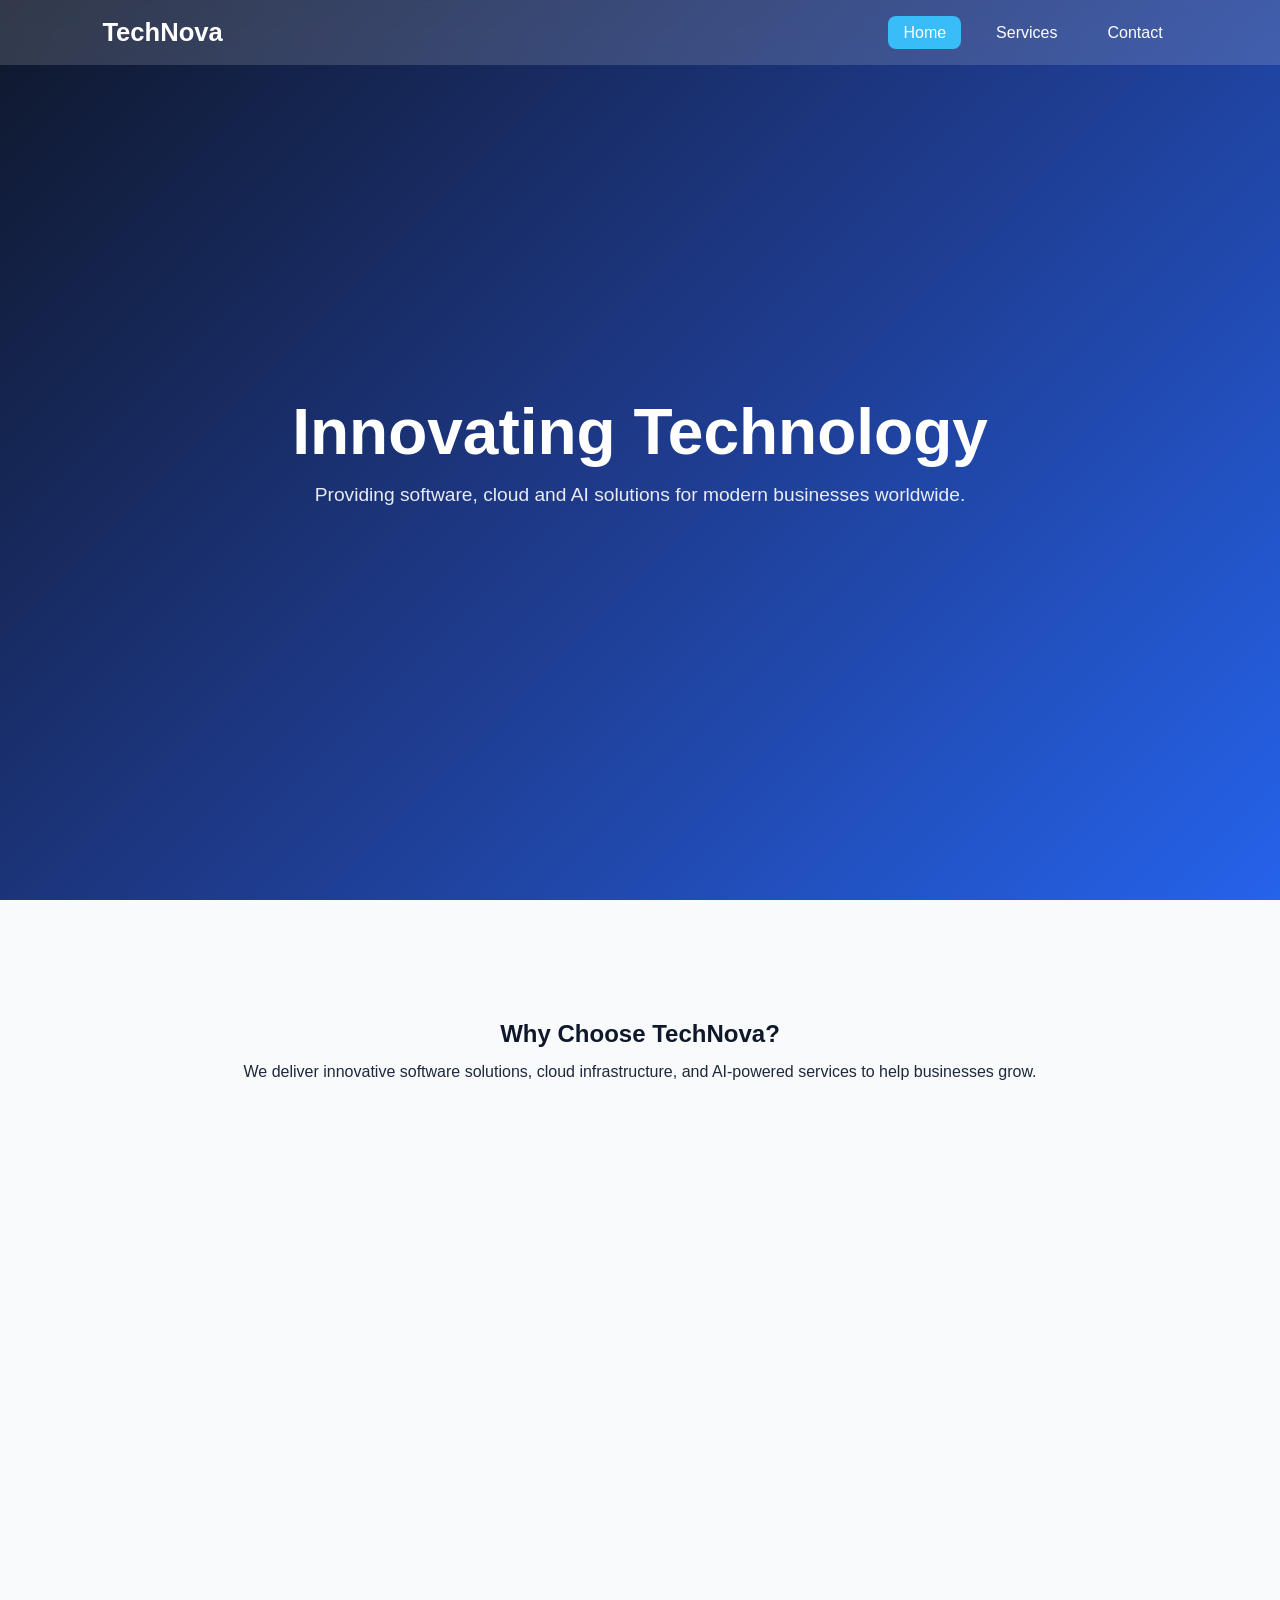
<file: index.html>
<!DOCTYPE html>
<html>
<head>
<title>TechNova - Home</title>

<link rel="stylesheet" href="style.css">
</head>

<body>

<nav class="navbar">

<div class="logo">TechNova</div>

<ul class="nav-links">
<li><a href="index.html" class="active">Home</a></li>
<li><a href="services.html">Services</a></li>
<li><a href="contact.html">Contact</a></li>
</ul>

</nav>

<section class="hero">
    <h1>Innovating Technology</h1>
    <p>
        Providing software, cloud and AI solutions
        for modern businesses worldwide.
    </p>
</section>

<section class="section">
    <h1>Why Choose TechNova?</h1>
    <p>
        We deliver innovative software solutions,
        cloud infrastructure, and AI-powered services
        to help businesses grow.
    </p>
</section>

<script src="script.js"></script>

</body>
</html>
</file>
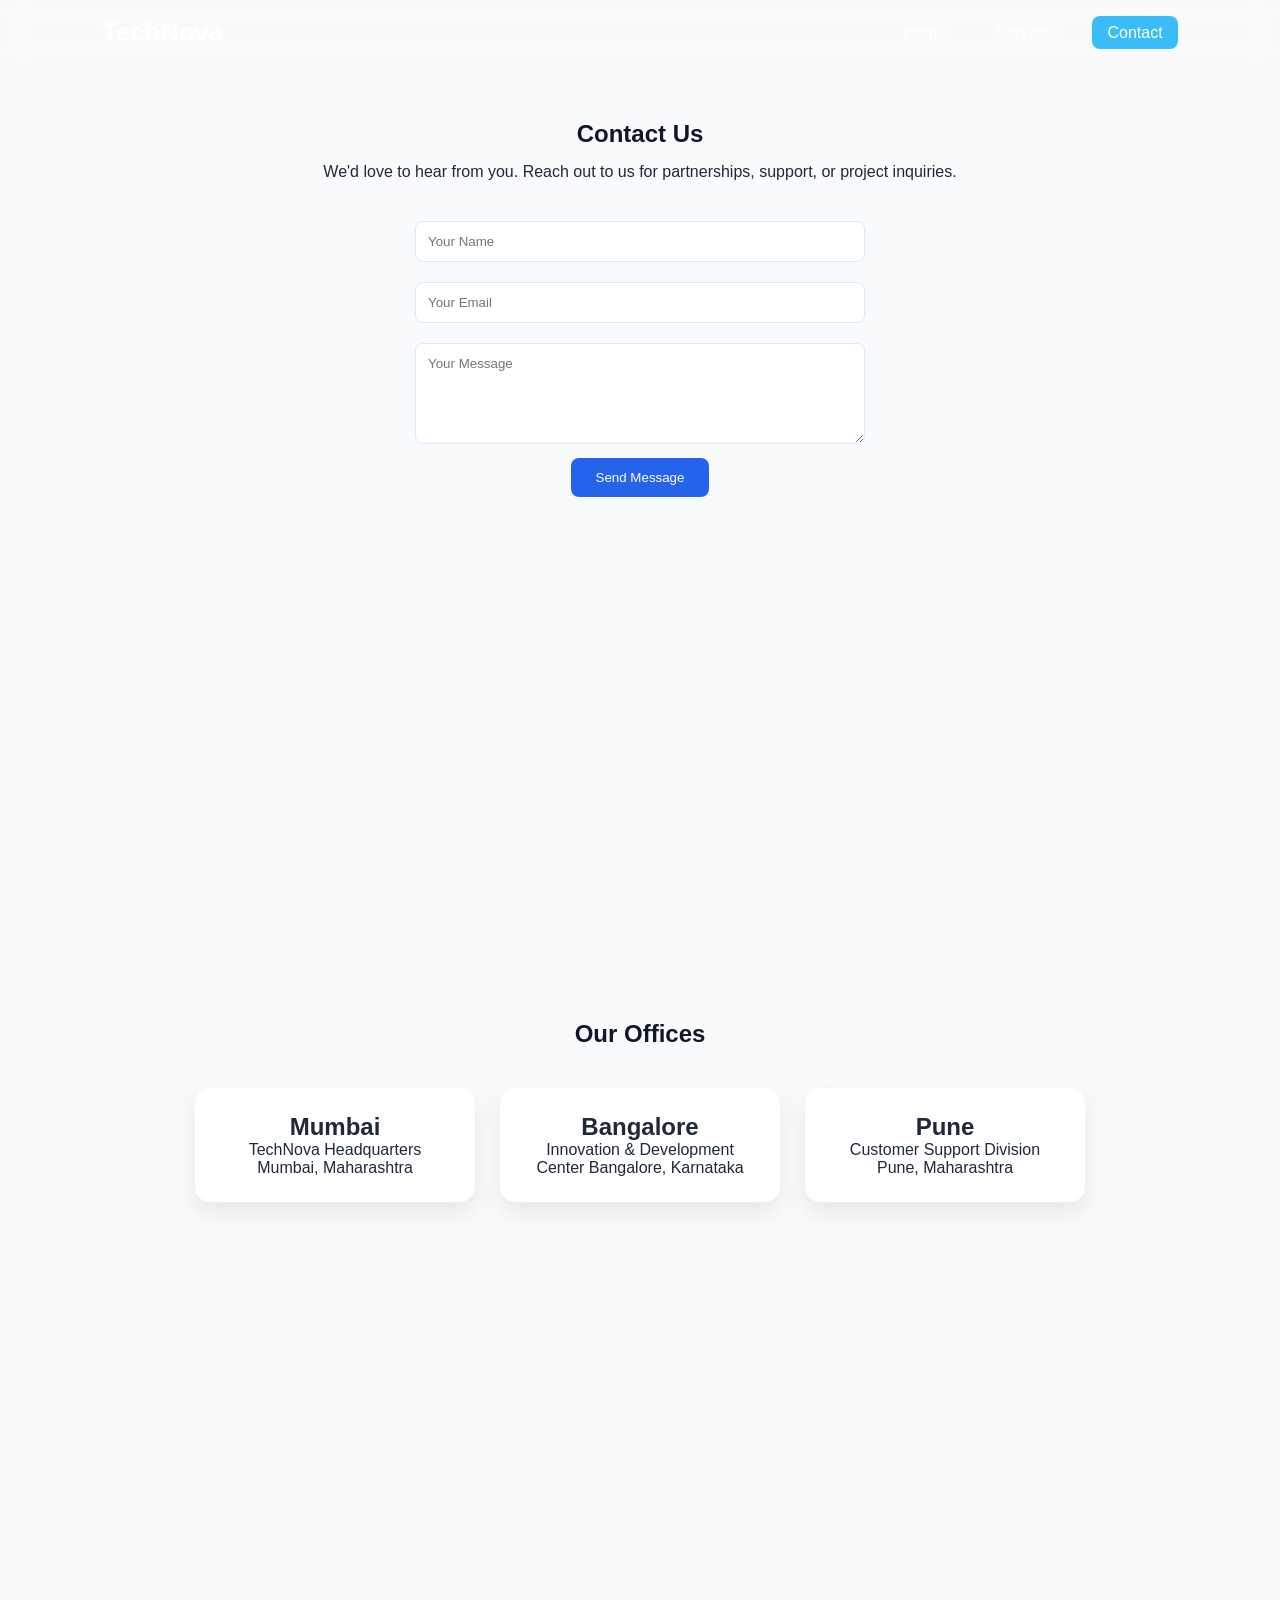
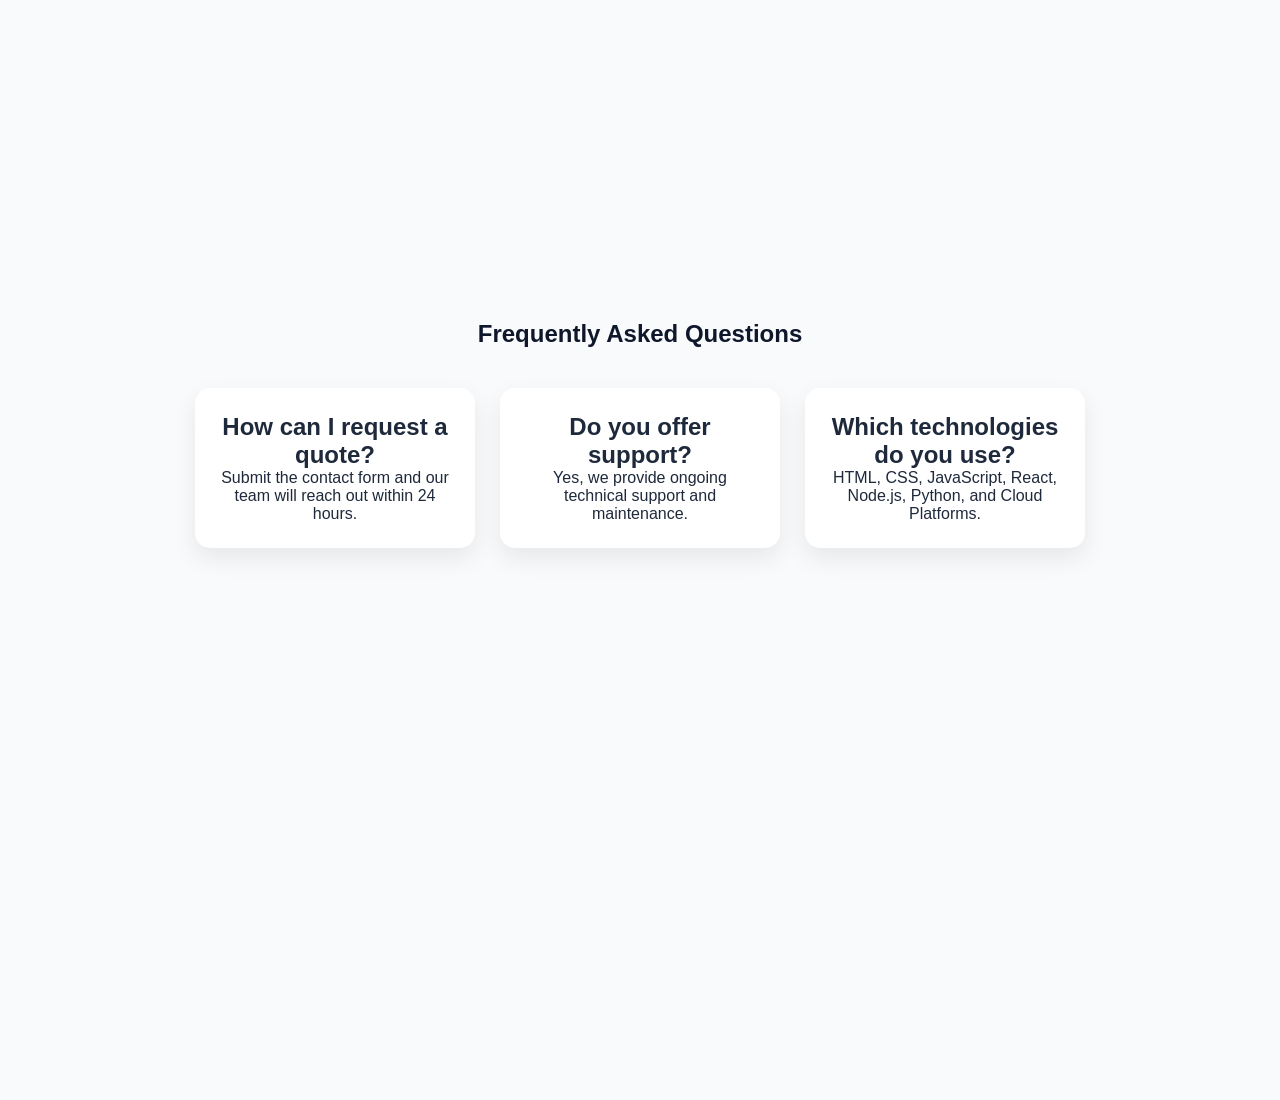
<file: contact.html>
<!DOCTYPE html>
<html>
<head>
<title>Contact</title>

<link rel="stylesheet" href="style.css">
</head>

<body>

<nav class="navbar">

<div class="logo">TechNova</div>

<ul class="nav-links">
<li><a href="index.html">Home</a></li>
<li><a href="services.html">Services</a></li>
<li><a href="contact.html" class="active">Contact</a></li>
</ul>

</nav>

<section class="section">

    <h1>Contact Us</h1>

    <p>
        We'd love to hear from you. Reach out to us for
        partnerships, support, or project inquiries.
    </p>

    <form>

        <input type="text" placeholder="Your Name">

        <input type="email" placeholder="Your Email">

        <textarea rows="5"
        placeholder="Your Message"></textarea>

        <button>
            Send Message
        </button>

    </form>

</section>

<section class="section">

    <h1>Our Offices</h1>

    <div class="card-container">

        <div class="card">
            <h2>Mumbai</h2>
            <p>
                TechNova Headquarters
                Mumbai, Maharashtra
            </p>
        </div>

        <div class="card">
            <h2>Bangalore</h2>
            <p>
                Innovation & Development Center
                Bangalore, Karnataka
            </p>
        </div>

        <div class="card">
            <h2>Pune</h2>
            <p>
                Customer Support Division
                Pune, Maharashtra
            </p>
        </div>

    </div>

</section>

<section class="section">

    <h1>Frequently Asked Questions</h1>

    <div class="card-container">

        <div class="card">
            <h2>How can I request a quote?</h2>
            <p>
                Submit the contact form and our team
                will reach out within 24 hours.
            </p>
        </div>

        <div class="card">
            <h2>Do you offer support?</h2>
            <p>
                Yes, we provide ongoing technical
                support and maintenance.
            </p>
        </div>

        <div class="card">
            <h2>Which technologies do you use?</h2>
            <p>
                HTML, CSS, JavaScript, React,
                Node.js, Python, and Cloud Platforms.
            </p>
        </div>

    </div>

</section>

<script src="script.js"></script>

</body>
</html>
</file>
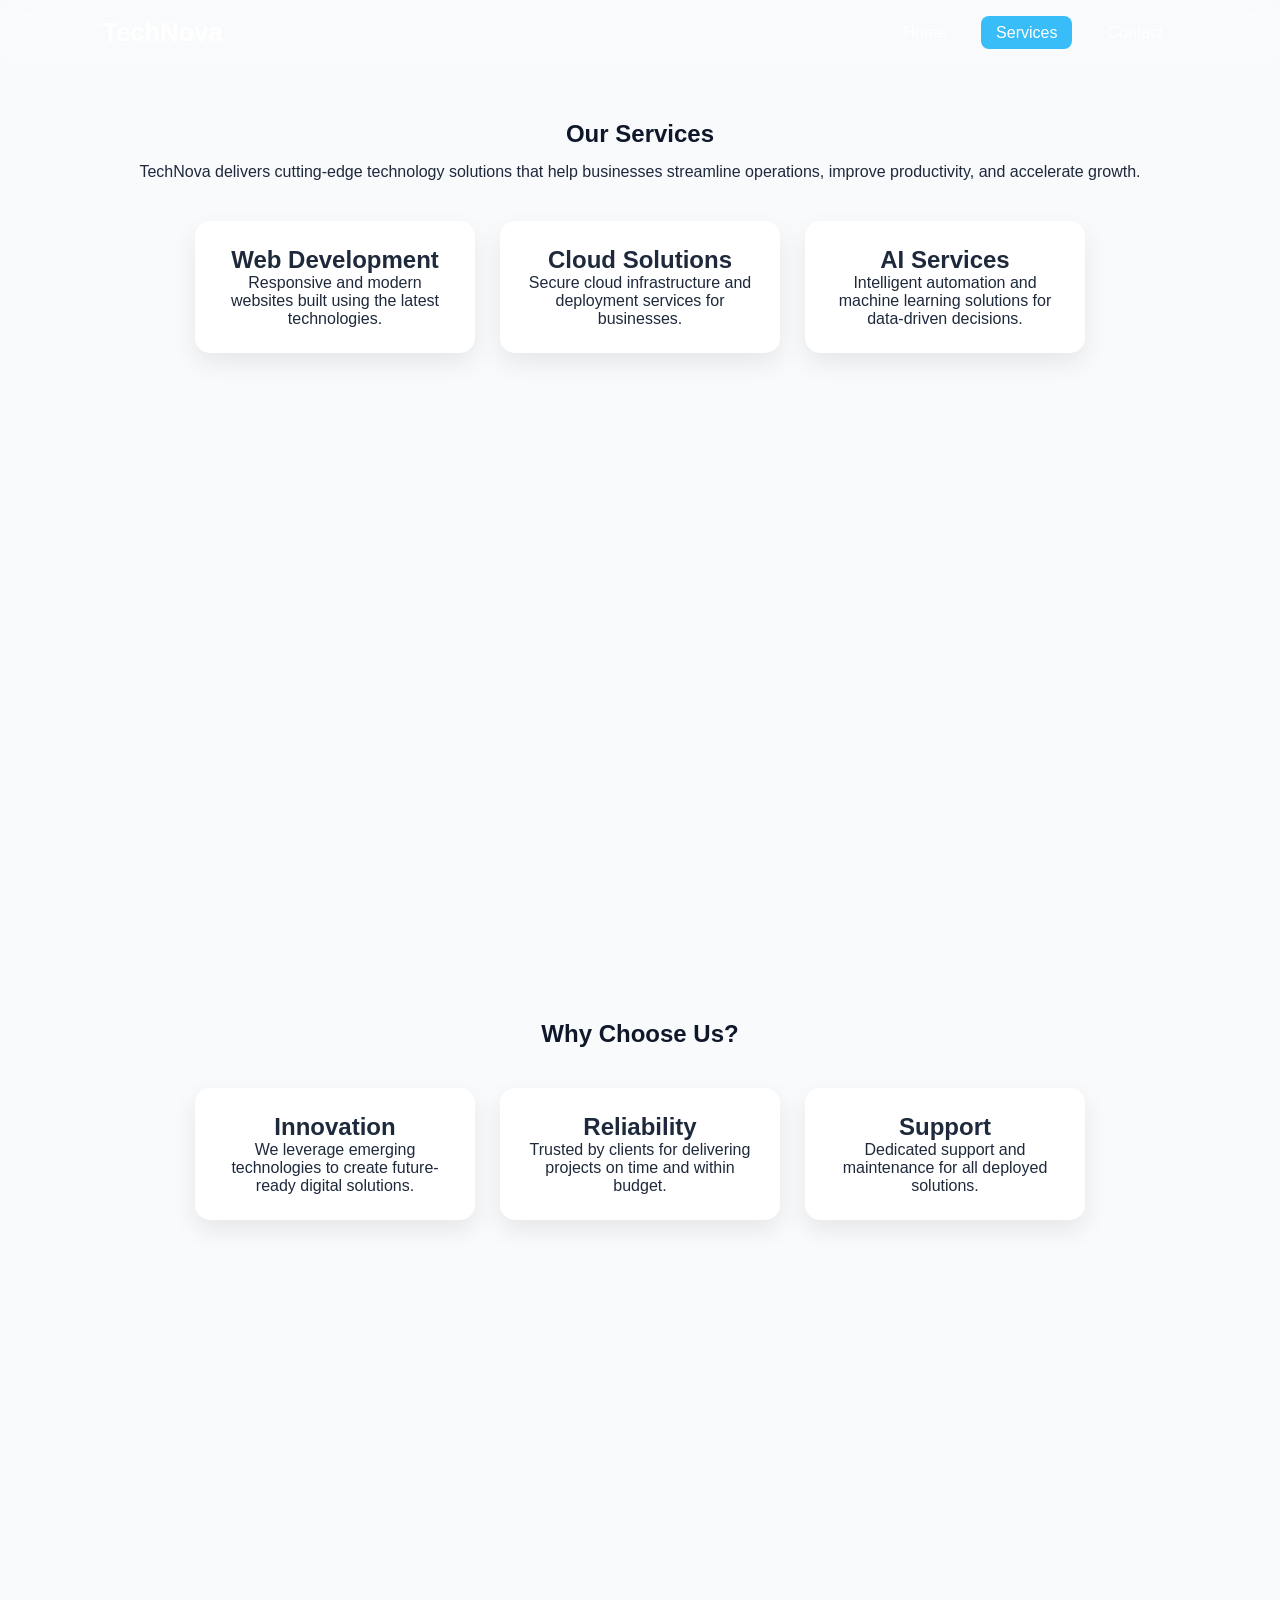
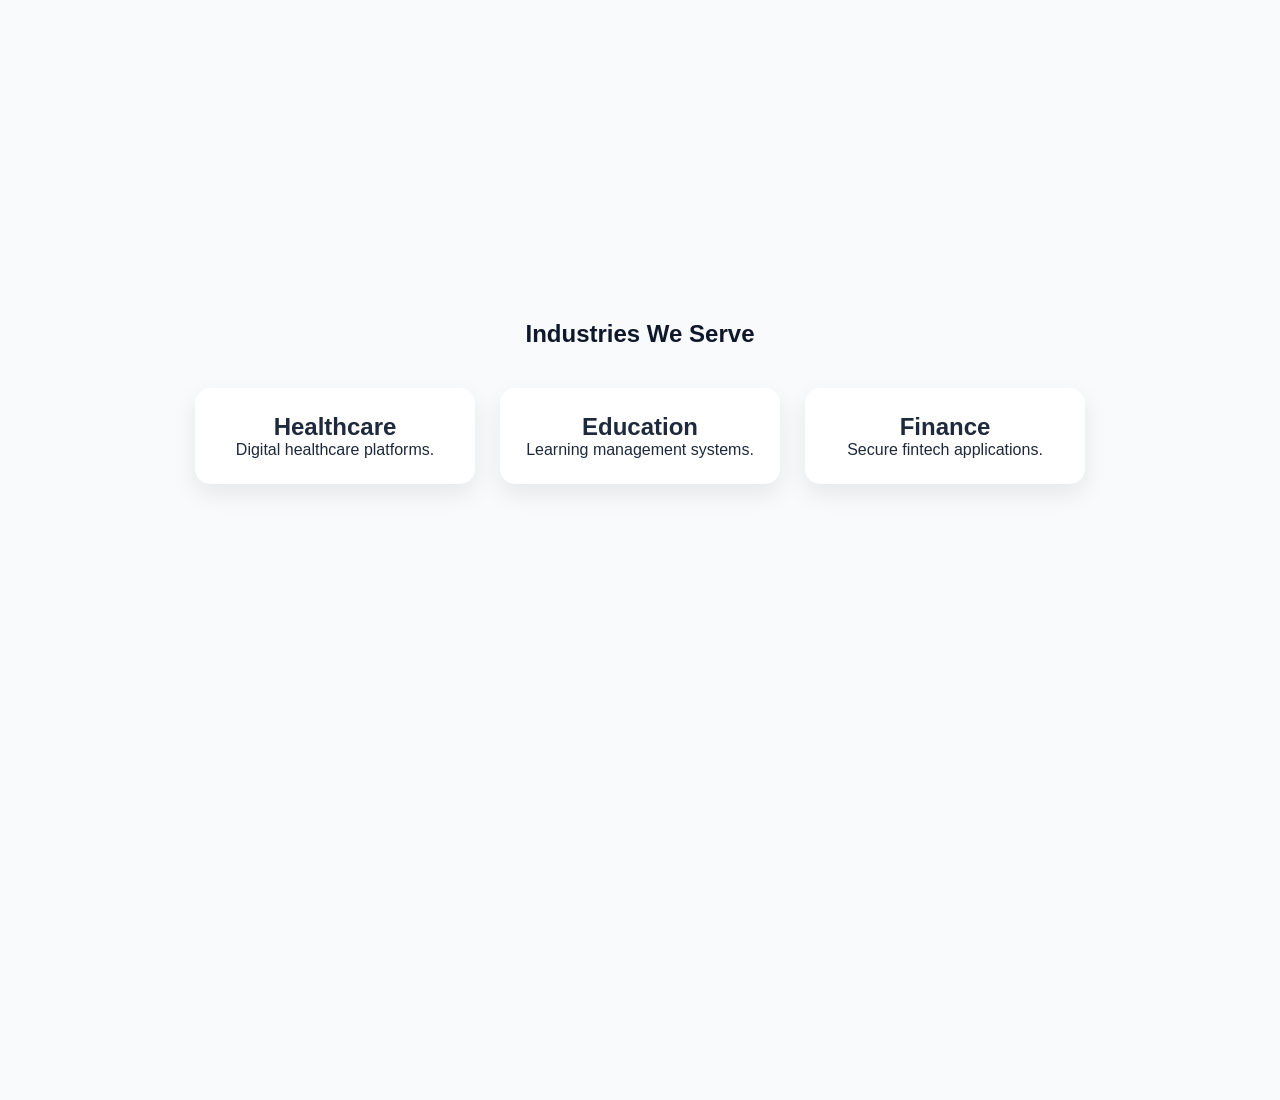
<file: services.html>
<!DOCTYPE html>
<html>
<head>
<title>Services</title>

<link rel="stylesheet" href="style.css">
</head>

<body>

<nav class="navbar">

<div class="logo">TechNova</div>

<ul class="nav-links">
<li><a href="index.html">Home</a></li>
<li><a href="services.html" class="active">Services</a></li>
<li><a href="contact.html">Contact</a></li>
</ul>

</nav>

<section class="section">

    <h1>Our Services</h1>

    <p>
        TechNova delivers cutting-edge technology solutions
        that help businesses streamline operations,
        improve productivity, and accelerate growth.
    </p>

    <div class="card-container">

        <div class="card">
            <h2>Web Development</h2>
            <p>
                Responsive and modern websites built using
                the latest technologies.
            </p>
        </div>

        <div class="card">
            <h2>Cloud Solutions</h2>
            <p>
                Secure cloud infrastructure and deployment
                services for businesses.
            </p>
        </div>

        <div class="card">
            <h2>AI Services</h2>
            <p>
                Intelligent automation and machine learning
                solutions for data-driven decisions.
            </p>
        </div>

    </div>

</section>

<section class="section">

    <h1>Why Choose Us?</h1>

    <div class="card-container">

        <div class="card">
            <h2>Innovation</h2>
            <p>
                We leverage emerging technologies to create
                future-ready digital solutions.
            </p>
        </div>

        <div class="card">
            <h2>Reliability</h2>
            <p>
                Trusted by clients for delivering projects
                on time and within budget.
            </p>
        </div>

        <div class="card">
            <h2>Support</h2>
            <p>
                Dedicated support and maintenance for all
                deployed solutions.
            </p>
        </div>

    </div>

</section>

<section class="section">

    <h1>Industries We Serve</h1>

    <div class="card-container">

        <div class="card">
            <h2>Healthcare</h2>
            <p>Digital healthcare platforms.</p>
        </div>

        <div class="card">
            <h2>Education</h2>
            <p>Learning management systems.</p>
        </div>

        <div class="card">
            <h2>Finance</h2>
            <p>Secure fintech applications.</p>
        </div>

    </div>

</section>

<script src="script.js"></script>

</body>
</html>
</file>
<file: style.css>
*{
    margin:0;
    padding:0;
    box-sizing:border-box;
    font-family:'Segoe UI',sans-serif;
}

html{
    scroll-behavior:smooth;
}

body{
    background:#f8fafc;
    color:#1e293b;
}

/* NAVBAR */

.navbar{
    position:fixed;
    top:0;
    width:100%;
    padding:18px 8%;
    display:flex;
    justify-content:space-between;
    align-items:center;
    background:rgba(255,255,255,.15);
    backdrop-filter:blur(12px);
    transition:.3s;
    z-index:1000;
}

.navbar.scrolled{
    background:#0f172a;
    box-shadow:0 5px 20px rgba(0,0,0,.15);
}

.logo{
    font-size:1.6rem;
    font-weight:700;
    color:#fff;
}

.nav-links{
    display:flex;
    gap:20px;
    list-style:none;
}

.nav-links a{
    text-decoration:none;
    color:#fff;
    padding:8px 15px;
    border-radius:8px;
    transition:.3s;
}

.nav-links a:hover,
.active{
    background:#38bdf8;
    color:#fff;
}

/* HERO */

.hero{
    height:100vh;
    display:flex;
    flex-direction:column;
    justify-content:center;
    align-items:center;
    text-align:center;
    padding:20px;
    color:white;

    background:
    linear-gradient(
    135deg,
    #0f172a,
    #1e3a8a,
    #2563eb
    );
}

.hero h1{
    font-size:4rem;
    margin-bottom:15px;
}

.hero p{
    max-width:700px;
    font-size:1.2rem;
    opacity:.9;
}

.hero button{
    margin-top:25px;
}

/* SECTIONS */

.section{
    min-height:100vh;
    padding:120px 8%;
    text-align:center;
}

.section h1{
    margin-bottom:15px;
    color:#0f172a;
}

/* CARDS */

.card-container{
    display:flex;
    flex-wrap:wrap;
    justify-content:center;
    gap:25px;
    margin-top:40px;
}

.card{
    width:280px;
    padding:25px;
    border-radius:15px;
    background:white;
    box-shadow:0 10px 25px rgba(0,0,0,.08);
    transition:.3s;
}

.card:hover{
    transform:translateY(-10px);
    box-shadow:0 15px 35px rgba(37,99,235,.2);
}

/* FORM */

form{
    max-width:450px;
    margin:30px auto;
}

input,
textarea{
    width:100%;
    padding:12px;
    margin:10px 0;
    border:1px solid #dbeafe;
    border-radius:8px;
}

button{
    padding:12px 25px;
    border:none;
    border-radius:8px;
    background:#2563eb;
    color:white;
    cursor:pointer;
    transition:.3s;
}

button:hover{
    background:#1d4ed8;
}
</file>
